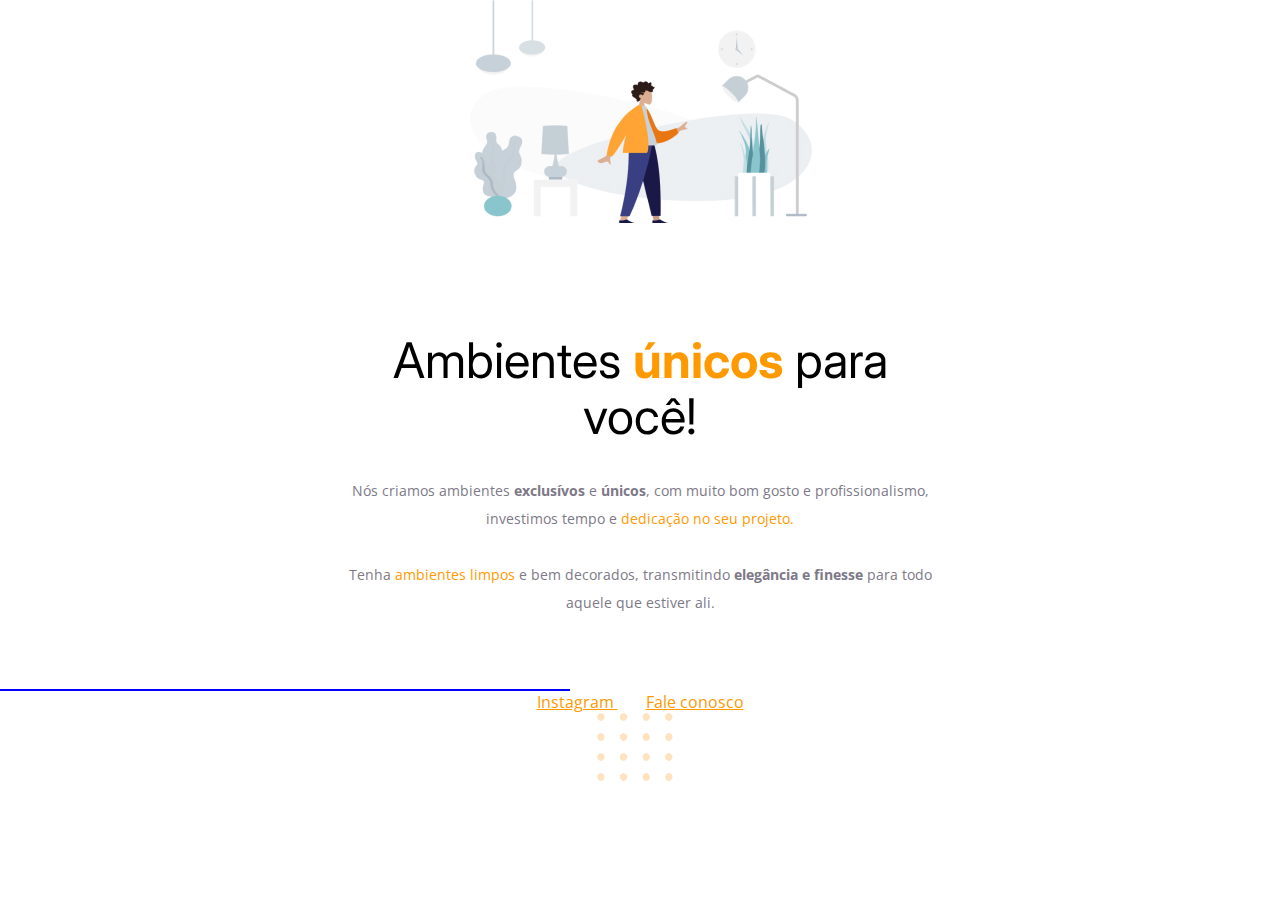
<file: projeto_01/index.html>
<!DOCTYPE html>
<html lang="pt-br">
<head>
  <link rel="preconnect" href="https://fonts.googleapis.com" />
  <link rel="preconnect" href="https://fonts.gstatic.com" crossorigin />
  
  <meta charset="UTF-8">
  <meta name="viewport" content="width=device-width, initial-scale=1.0">
  
  <title>Móveis customizados</title>
  
  <link 
    href="https://fonts.googleapis.com/css2?family=Inter:wght@400;700&family=Open+Sans:wght@400;700&display=swap" 
    rel="stylesheet"
    />
  <link rel="stylesheet" href="style.css">
  
</head>
<body>
  
  <div id="hero">
    <img 
    src="images/img1.jpg" 
    alt="Desenho de uma pessoa em uma sala com móveis" 
    />
    <h1>Ambientes <span>únicos</span> para você!</h1>
    <p>
      Nós criamos ambientes <strong>exclusívos</strong> e <strong>únicos</strong>, 
      com muito bom gosto e profissionalismo, 
      investimos tempo e <span>dedicação no seu projeto.</span> 

      <br/>
      <br/>
      
      Tenha <span>ambientes limpos</span> e bem decorados, 
      transmitindo <strong>elegância e finesse</strong> para todo aquele que estiver ali.
    </p>
  </div>
  
  
  <div id="footer">
    <div id="line"></div>
    <a 
    href="https://instagram.com/moveisparavoce">
    Instagram
  </a>
  <a 
  href="mailto:contato@moveisparavoce.com">
  Fale conosco
</a>
</div>
<img
  id="balls" 
  src="images/balls.svg" 
  alt="Bolinhas laranjadas no canto inferior direito da tela" 
/>
  
</body>
</html>
</file>
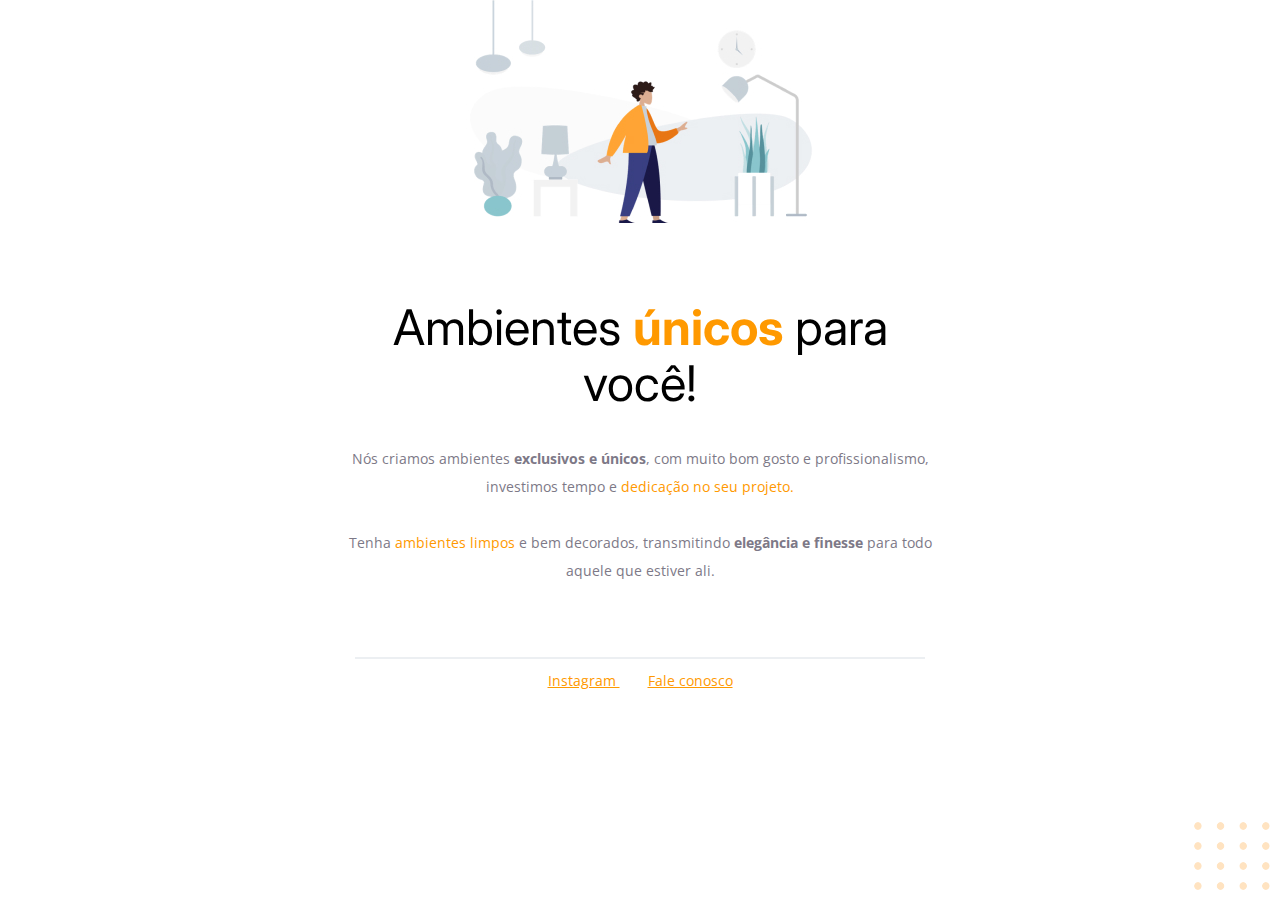
<file: Explorer/stage_02/stg02_desafio_01/index.html>
<!-- Instrução que define o tipo do documento. -->
<!DOCTYPE html>
<html lang="pt-br">
  <!-- Tag <head> contém as instruções para a página -->
  <head>
    <link rel="preconnect" href="https://fonts.googleapis.com" />
    <link rel="preconnect" href="https://fonts.gstatic.com" crossorigin />
    <meta charset="UTF-8" />
    <meta name="viewport" content="width=device-width, initial-scale=1.0" />
    <title>Móveis customizados</title>

    <link
      href="https://fonts.googleapis.com/css2?family=Inter:wght@400;700&family=Open+Sans:wght@400;700&display=swap"
      rel="stylesheet"
    />

    <link rel="stylesheet" href="style.css" />
  </head>

  <!-- Tag <body> é o corpo do documento, onde tem as informações que serão mostradas. -->
  <body>
    <div id="hero">
      <img
        src="images/img1.jpg"
        alt="Desenho de uma pessoa vestindo uma camisa amarela em uma sala com Móveis"
      />
      <h1>Ambientes <span>únicos</span> para você!</h1>
      <p>
        Nós criamos ambientes <strong>exclusivos e únicos</strong>, com muito
        bom gosto e profissionalismo, investimos tempo e
        <span>dedicação no seu projeto.</span>
        <br />
        <br />
        Tenha <span>ambientes limpos</span> e bem decorados, transmitindo
        <strong>elegância e finesse</strong>
        para todo aquele que estiver ali.
      </p>
    </div>
    
    <div id="footer">
      <div class="line"></div>
      <a 
        target="_blank" 
        href="https://instagram.com/moveisparavoce">
        Instagram
      </a>
      <a 
        href="mailto:contato@moveisparavoce.com">
        Fale conosco
      </a>
    </div>
    
    <img
      id="balls"
      src="images/balls.svg"
      alt="Bolinhas alaranjadas no canto inferior direito da tela"
    />
  </body>
</html>
</file>
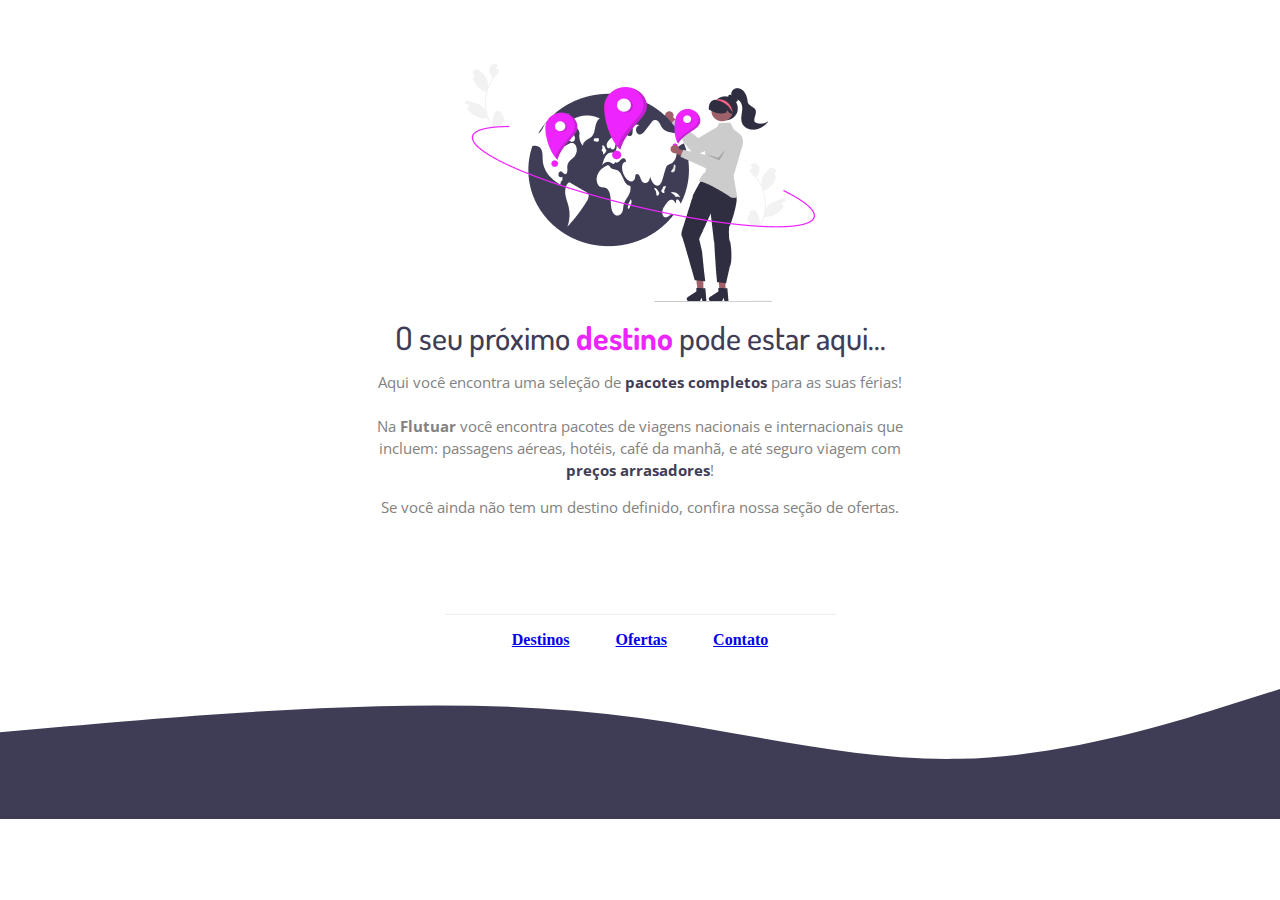
<file: Explorer/stage_02/stg02_desafio_02/index.html>
<!DOCTYPE html>
<html lang="pt-br">
<head>
  <meta charset="UTF-8" />
  <meta name="viewport" content="width=device-width, initial-scale=1.0" />
  <link rel="stylesheet" href="style.css" />
  <link rel="icon" type="image/x-icon" href="/images/favicon.svg" />
  <link rel="preconnect" href="https://fonts.googleapis.com" />
  <link rel="preconnect" href="https://fonts.gstatic.com" crossorigin />
  <link 
    href="https://fonts.googleapis.com/css2?family=Dosis:wght@400;500;700&family=Open+Sans:wght@400;700&display=swap" 
    rel="stylesheet" />
  
  <title>Flutar.com</title>
</head>
<body>
  <main>
    <img src="images/img1.png" alt="Desenho de uma garota com o planeta terra" />
    <div id="text">
      <h1>O seu próximo <strong>destino</strong> pode estar aqui...</h1>
      <p>
        Aqui você encontra uma seleção de <strong>pacotes completos</strong> 
        para as suas férias!
        <br />
        <br />
        Na <strong id="flutuar">Flutuar</strong> você encontra pacotes de viagens nacionais e 
        internacionais que incluem: 
        passagens aéreas, hotéis, café da manhã, e até seguro viagem com 
        <strong>preços arrasadores</strong>!
      </p>
      <p>Se você ainda não tem um destino definido, confira nossa seção de ofertas.</p>
    </div>
  </main>
  <footer>
    <div id="line"></div>
    <a href="#">Destinos</a>
    <a href="#">Ofertas</a>
    <a href="#">Contato</a>
    <img id="wave" src="images/wave.svg" />
  </footer>
  
</body>
</html>
</file>
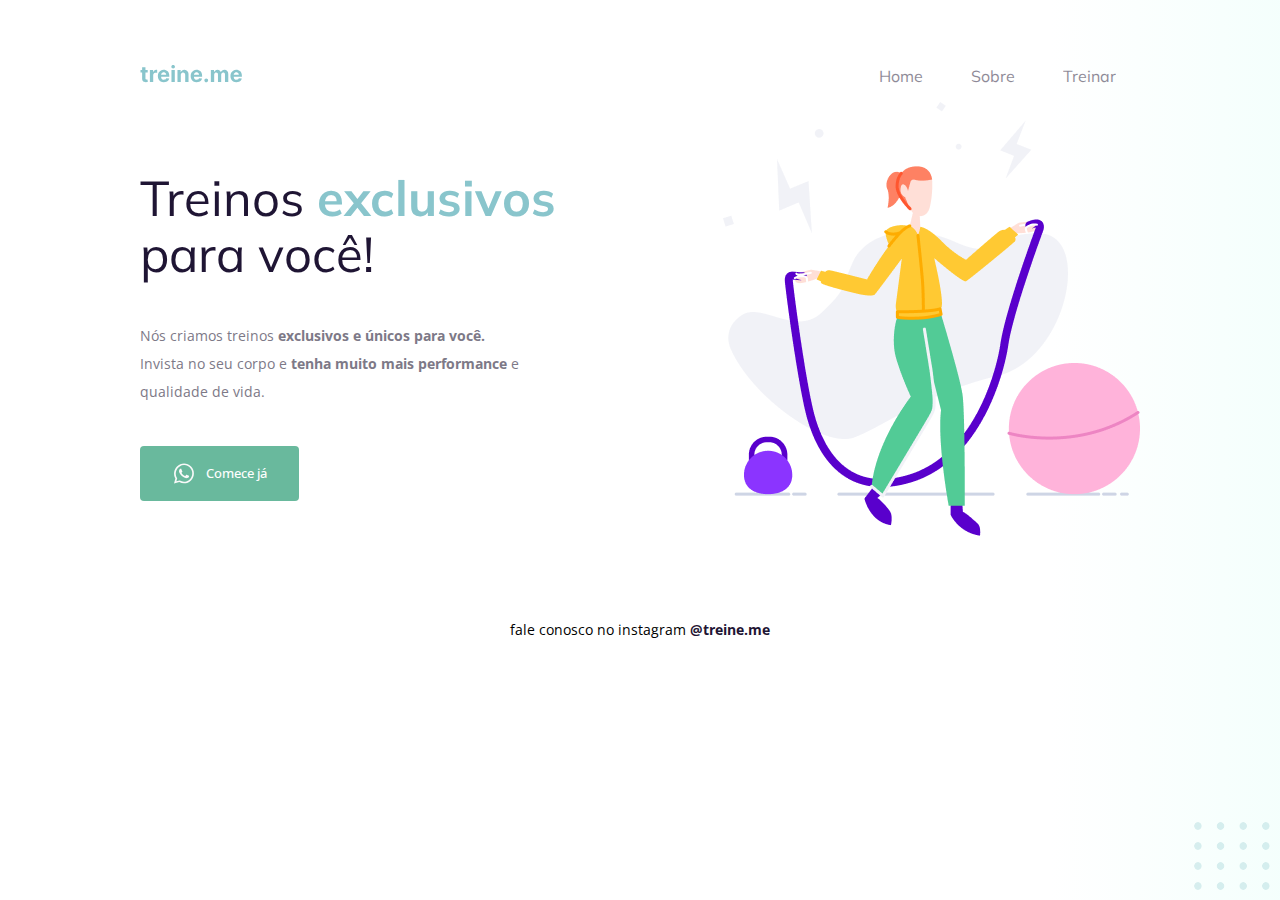
<file: Explorer/stage_02/stg02_desafio_03/index.html>
<!DOCTYPE html>
<html lang="pt-br">
  <head>
    <link rel="preconnect" href="https://fonts.googleapis.com">
    <link rel="preconnect" href="https://fonts.gstatic.com" crossorigin>
    
    <meta charset="UTF-8" />
    <meta name="viewport" content="width=device-width, initial-scale=1.0" />
    
    <link href="https://fonts.googleapis.com/css2?family=Mulish:wght@400;500;700&family=Open+Sans:wght@400;500;700&display=swap" rel="stylesheet">
    
    <link rel="stylesheet" href="style.css">
    
    <title>Treine me</title>
  </head>

  <body>
    <div class="page">
      <nav>
          <a id="logo" href="#">
            <img src="images/logo.svg" alt="Treine.me" />
          </a>
          <ul>
            <li><a href="#">Home</a></li>
            <li><a href="#">Sobre</a></li>
            <li><a href="#">Treinar</a></li>
          </ul>
        </nav>
        
        <main>
          <section>
            <h1>Treinos <span>exclusivos</span> para você!</h1>
            
            <p>
              Nós criamos treinos <strong>exclusivos e únicos para você.</strong></br>
              Invista no seu corpo e <strong>tenha muito mais performance</strong> e qualidade de vida.
            </p>
            
            <button>
              <img src="images/whats.svg" alt="Ícone do whatsapp">
              Comece já
            </button>
          </section>
          <img src="images/img.png" alt="Desenho de uma mulher pulando corta numa academia.">  
      </main>

      <footer>
          fale conosco no instagram <a href="https://instagram.com/treineme" target="_blank">@treine.me</a>
      </footer>
    </div>

    <img id="balls" src="images/balls.svg" alt="Bolinhas decorativas verdes no canto inferior direito da página.">

  </body>
</html>
</file>
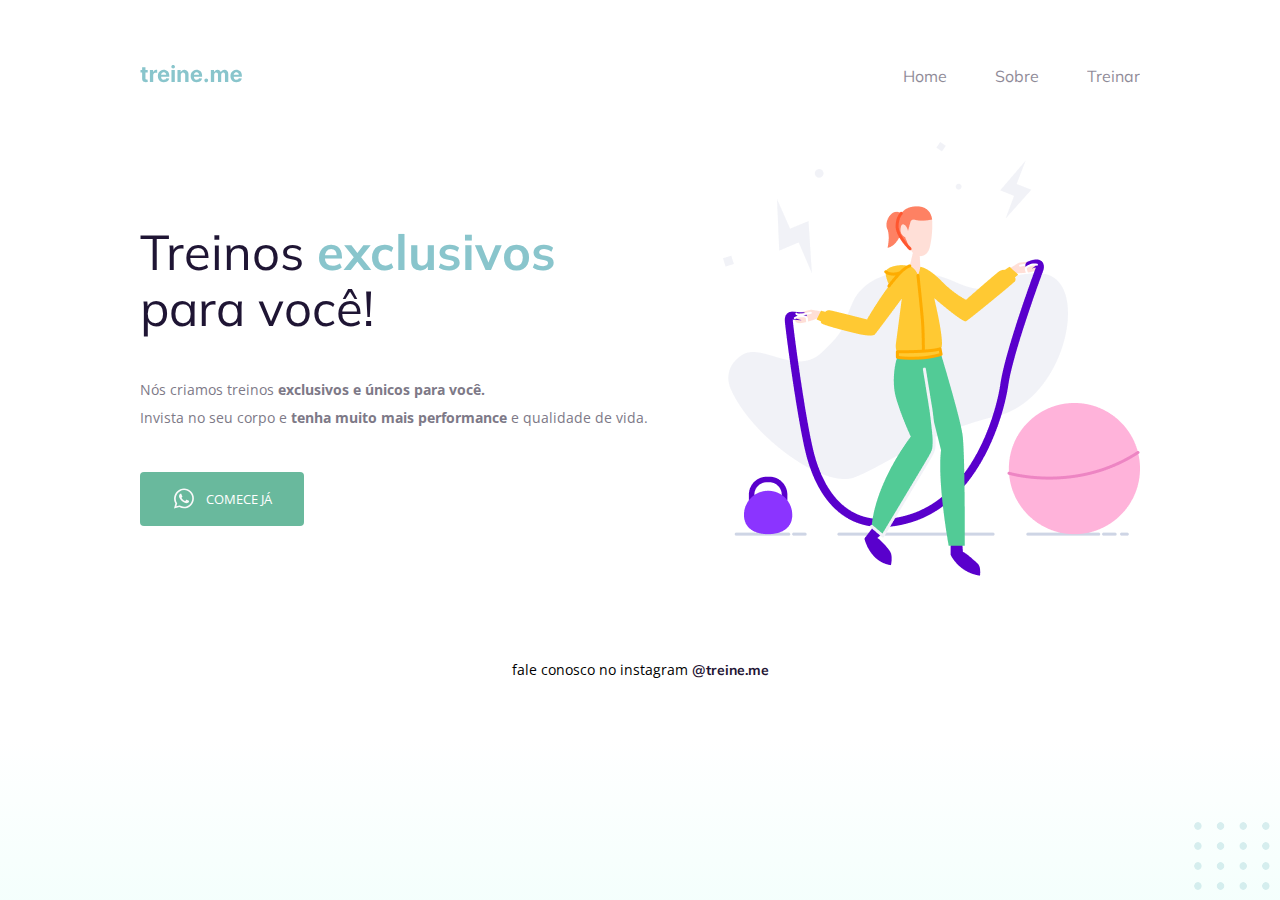
<file: Explorer/stage_02/stg02_desafio_04/index.html>
<!DOCTYPE html>
<html lang="pt-br">
  <head>
    <link rel="preconnect" href="https://fonts.googleapis.com">
    <link rel="preconnect" href="https://fonts.gstatic.com" crossorigin>

    <meta charset="UTF-8" />
    <meta name="viewport" content="width=device-width, initial-scale=1.0" />
    <title>Treine me</title>

    <link href="https://fonts.googleapis.com/css2?family=Mulish:wght@400;700&family=Open+Sans:wght@400;700&display=swap" rel="stylesheet">

    <link rel="stylesheet" href="style.css">

  </head>
  <body>
    <div class="page">
        <nav>
          <a id="logo" href="#">
            <img src="images/logo.svg" alt="Treine.me" />
          </a>
          <ul>
            <li><a href="#">Home</a></li>
            <li><a href="#">Sobre</a></li>
            <li><a href="#">Treinar</a></li>
          </ul>
        </nav>
    
      <main>
        <div>
          <h1>Treinos <span>exclusivos</span> para você!</h1>

          <p>
            Nós criamos treinos <strong>exclusivos e únicos para você.</strong></br>
            Invista no seu corpo e <strong>tenha muito mais performance</strong> e qualidade de vida.
          </p>

          <button>
              <img src="images/whats.svg" alt="Ícone do whatsapp">
              Comece já
          </button>

        </div>

        <img src="images/img.png" alt="Desenho de uma mulher pulando corta numa academia.">
      </main>
      <footer>
          fale conosco no instagram <a href="https://instagram.com/treineme" target="_blank">@treine.me</a>
      </footer>
    </div>

    <img id="balls" src="images/balls.svg" alt="Bolinhas decorativas verdes no canto inferior direito da página.">

  </body>
</html>
</file>
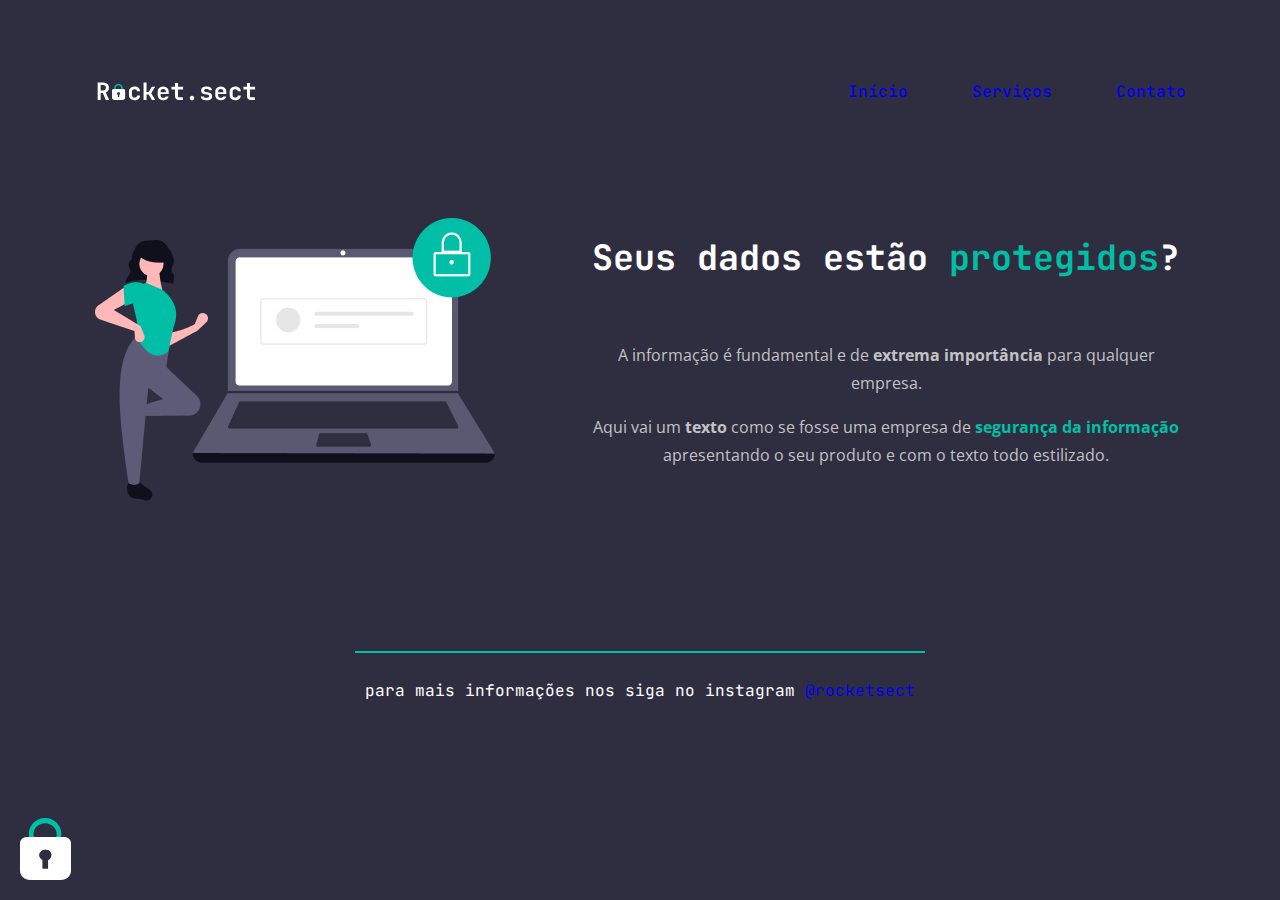
<file: Explorer/stage_02/stg02_desafio_05/index.html>
<!DOCTYPE html>
<html lang="pt-br">
<head>
  <link rel="preconnect" href="https://fonts.googleapis.com" />
  <link rel="preconnect" href="https://fonts.gstatic.com" crossorigin />

  <meta charset="UTF-8" />
  <meta name="viewport" content="width=device-width, initial-scale=1.0" />

  <link rel="stylesheet" href="style.css" />
  <link rel="icon" type="image/x-icon" href="images/padlock.svg" />
  <link href="https://fonts.googleapis.com/css2?family=JetBrains+Mono:wght@400;500;700&family=Open+Sans:wght@400;500;700&display=swap" rel="stylesheet" />

  <title>Rocket.sect</title>
</head>
<body>
  <div class="container">

      <header>
        <a href="#">
          <img src="images/logo.svg" alt="rocket.sect">
        </a>
        <nav>
          <ul>
            <li><a href="#">Início</a></li>
            <li><a href="#">Serviços</a></li>
            <li><a href="#">Contato</a></li>
          </ul>
        </nav>
      </header>

      <main>
        <img src="images/img1.png" alt="ilustração de uma ao lado de um notebook com cadeado">
        <section>
          <h1>Seus dados estão <span>protegidos</span>?</h1>
          <div id="text">
            <p>A informação é fundamental e de <strong>extrema importância</strong> para qualquer empresa. </p>
            
            <p>Aqui vai um <strong>texto</strong> como se fosse uma empresa de <span><strong>segurança da informação</strong></span> apresentando o seu produto e com o texto todo estilizado.</p>
          </div>
        </section>
      </main>

      <footer>
        <div id="line"></div>
        para mais informações nos siga no instagram <a href="https://www.instagram.com/rocketseat/" target="_blank">@rocketsect</a>
      </footer>

    </div>
    <img id="padlock" src="images/padlock.svg" alt="ilustração cadeado">
  
</body>
</html>
</file>
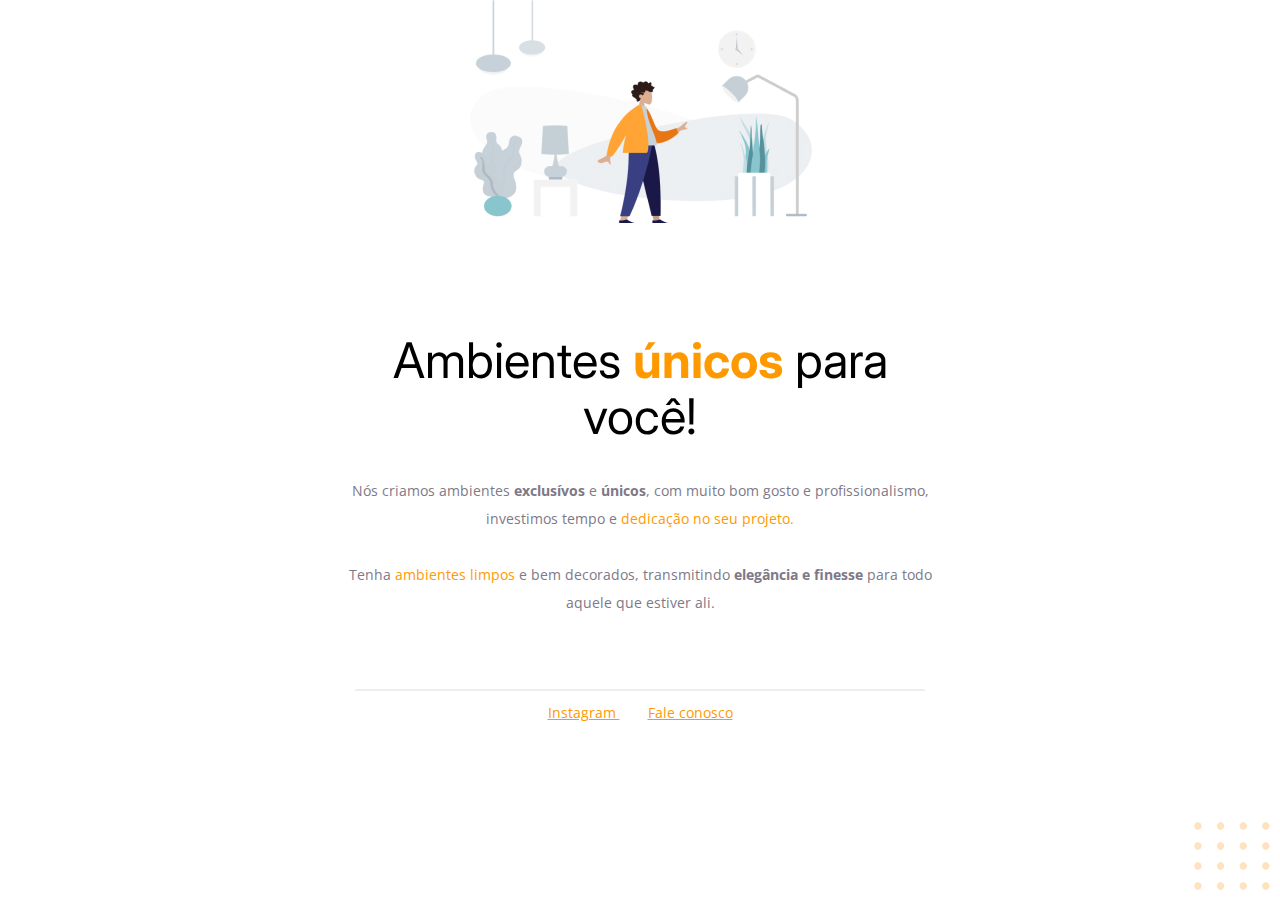
<file: Explorer/stage_02/stg02_projeto_01/index.html>
<!DOCTYPE html>
<html lang="pt-br">
<head>
  <link rel="preconnect" href="https://fonts.googleapis.com" />
  <link rel="preconnect" href="https://fonts.gstatic.com" crossorigin />
  
  <meta charset="UTF-8">
  <meta name="viewport" content="width=device-width, initial-scale=1.0">
  
  <title>Móveis customizados</title>
  
  <link 
    href="https://fonts.googleapis.com/css2?family=Inter:wght@400;700&family=Open+Sans:wght@400;700&display=swap" 
    rel="stylesheet"
    />
  <link rel="stylesheet" href="style.css">
  
</head>
<body>
  
  <div id="hero">
    <img 
    src="images/img1.jpg" 
    alt="Desenho de uma pessoa em uma sala com móveis" 
    />
    <h1>Ambientes <span>únicos</span> para você!</h1>
    <p>
      Nós criamos ambientes <strong>exclusívos</strong> e <strong>únicos</strong>, 
      com muito bom gosto e profissionalismo, 
      investimos tempo e <span>dedicação no seu projeto.</span> 

      <br/>
      <br/>
      
      Tenha <span>ambientes limpos</span> e bem decorados, 
      transmitindo <strong>elegância e finesse</strong> para todo aquele que estiver ali.
    </p>
  </div>
  
  
  <div id="footer">
    <div id="line"></div>
    <a
      target="_blank"
      href="https://instagram.com/moveisparavoce">
      Instagram
  </a>
  <a 
  href="mailto:contato@moveisparavoce.com">
  Fale conosco
</a>
</div>

<img
  id="balls" 
  src="images/balls.svg" 
  alt="Bolinhas laranjadas no canto inferior direito da tela" 
/>
  
</body>
</html>
</file>
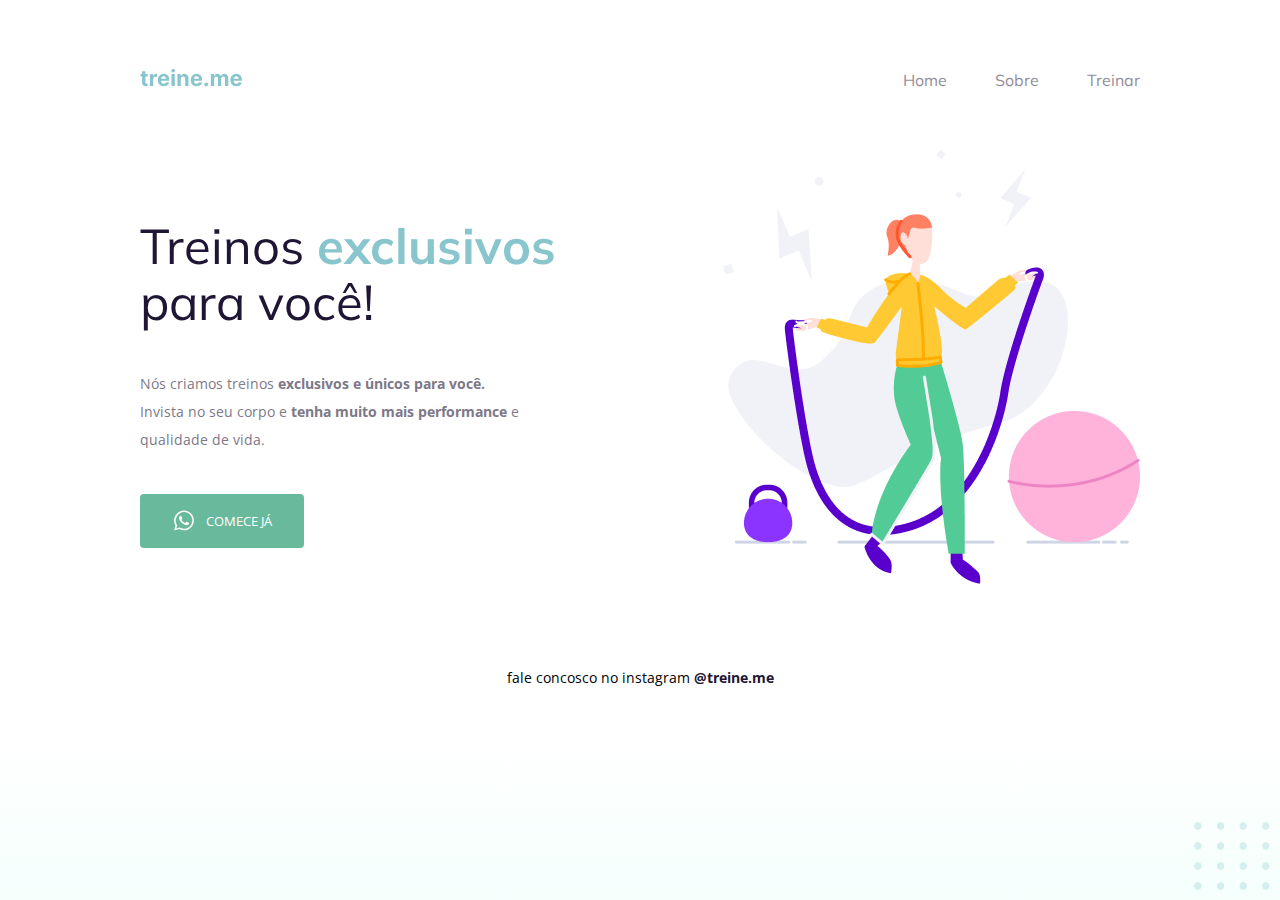
<file: Explorer/stage_02/stg02_projeto_02/index.html>
<!DOCTYPE html>
<html lang="pt-br">
  <head>
    <link rel="preconnect" href="https://fonts.googleapis.com" />
    <link rel="preconnect" href="https://fonts.gstatic.com" crossorigin />
    <meta charset="UTF-8" />
    <meta http-equiv="X-UA-Compatible" content="IE=edge" />
    <meta name="viewport" content="width=device-width, initial-scale=1.0" />
    <title>Treine me</title>
    <link
      href="https://fonts.googleapis.com/css2?family=Mulish:wght@400;700&family=Open+Sans:wght@400;700&display=swap"
      rel="stylesheet"
    />
    <link rel="stylesheet" href="style.css" />
  </head>
  <body>
    <div class="page">
      <nav>
        <a id="logo" href="#">
          <img src="images/logo.svg" alt="Treine.me" />
        </a>
        <ul>
          <li><a href="#">Home</a></li>
          <li><a href="#">Sobre</a></li>
          <li><a href="#">Treinar</a></li>
        </ul>
      </nav>
      <main>
        <section class="text">
          <h1>Treinos <span>exclusivos</span> para você!</h1>

          <p>
            Nós criamos treinos <strong>exclusivos e únicos para você.</strong>
            <br />
            Invista no seu corpo e
            <strong>tenha muito mais performance</strong> e
            <br />
            qualidade de vida.
          </p>

          <button>
            <img src="images/whats.svg" alt="ícone do WhatsApp" />
            Comece já
          </button>
        </section>

        <img
          src="images/img.png"
          alt="Desenho de uma mulher pulando corda numa academia"
        />
      </main>
      <footer>
        fale concosco no instagram
        <a href="https://instagram.com/treineme" target="_blank">@treine.me</a>
      </footer>
    </div>

    <img
      id="balls"
      src="images/balls.svg"
      alt="Bolinhas decorativas verdes no canto inferior direito da página"
    />
  </body>
</html>
</file>
<file: projeto_01/style.css>
body {
  font-family: 'Open Sans', sans-serif;
  text-align: center;
  margin: 0;
}

#hero {
  width: 592px;
  margin: 0 auto 72px;
}

#hero img {
  margin-bottom: 72px;
}

h1 {
  font-family: 'Inter', sans-serif;
  font-size: 49px;
  line-height: 56px;
  font-weight: normal;
  margin-bottom: 32px;
}

h1 span {
  font-weight: bold;
}


span, a {
  color: #FF9900;
}

p {
  color: #7D7987;
  font-size: 14px;
  line-height: 28px;
}

#footer a + a{
  margin-left: 28px;
}

#line {
  width: 568px;
  border: 1px solid blue;
}
</file>
<file: Explorer/stage_02/stg02_desafio_01/style.css>
body {
  font-family: "Open Sans", sans-serif;
  text-align: center;
  margin: auto;
}

#hero {
    width: 592px;
    margin: 0px auto 72px;
}

img {
    margin: 0px auto;
}

h1 {
  font-family: "Inter", sans-serif;
  font-size: 49px;
  line-height: 56px;
  font-weight: normal;
  margin-top: 72px;
}

h1 span {
  font-weight: bold;
  margin-bottom: 32px;
}

span, a {
  color: #ff9900;
}

p, #footer {
  color: #7d7987;
  font-size: 14px;
  line-height: 28px;
}

#footer a + a {
    margin-left: 28px;
}

#footer {
    margin-bottom: 33px;
}

.line {
    width: 568px;
    height: 0;
    margin: 0 auto 8px;
    border: 1px solid #ECEFF2;
}

#balls {
    position: fixed;
    bottom: 0px;
    right: 0px;
}
</file>
<file: Explorer/stage_02/stg02_desafio_02/style.css>
body {
  margin: auto;
  text-align: center;
}

main {
  font-family: 'Open Sans', sans-serif;
  font-size: 15px;
  width: 626px;
  height: 486px;
  margin: 0px auto 64px;
  padding-top: 64px;
}

#text {
  width: 540px;
  height: 107px;
  line-height: 22px;
  margin: auto;
}

h1 {
  font-family: 'Dosis', sans-serif;
  font-weight: 500;
  font-size: 32px;
  color: #3F3D56;
}

h1 strong {
  color: #EE24FF;
}

p {
  color: #828282;
}

p strong {
  color:#3F3D56;
}

#flutuar {
  color: #828282;
}

footer {
  margin: auto;
  color: #3F3D56;
  font-weight: bold;

}

footer a + a {
  margin-left: 42px;
}

#line {
  width: 391px;
  height: 0px;
  margin: 0px auto 16px;
  border-top: 1px solid #ECEFF2;
}

#wave {
  width: 100%;
  margin-top: 40px;
  margin-bottom: -5px
}
</file>
<file: Explorer/stage_02/stg02_desafio_03/style.css>
body {
  margin: 0;
  font-family: "Open Sans", sans-serif;
  background: linear-gradient(90deg, rgb(227, 255, 248, 0) 82.08%, rgb(227, 255, 248, 0.38) 100%);
  min-height: 100vh;
}
  
.page {
  width: 1000px;
  margin: 0 auto;
  padding-top: 65px;
}

main {
  display: flex;
  justify-content: space-between;
  align-items: center;
}

nav {
  display: flex;
  justify-content: space-between;
  align-items: center;

  margin-bottom: 15px;
  font-family: "Mulish", sans-serif;
}

ul {
  display: flex;
  list-style: none;
  margin: 0;
  padding: 0;
}

li {
  margin: 0px 24px;
}


a {
  color: #1f1534;
  text-decoration: none;
}


ul li a {
    opacity: 0.5;
}

ul li a:hover {
  font-weight: bold;
  opacity: 1;
}

h1, ul {
  font-family: "Mulish", sans-serif;
}

h1 {
  font-size: 49px;
  line-height: 56px;
  color: #1f1534;

  font-weight: normal;

  width: 490px;
}

h1 span {
  color: #89c5cc;
  font-weight: bold;
}

section p {
  font-size: 14px;
  line-height: 28px;
  color: #7d7987;

  margin: 40px 0;
  width: 438px;
}

button {
  color: white;
  font-family: "Open Sans", sans-serif;
  font-weight: 500;

  background: #69B99D;
  border: 0;
  padding: 15px 32px;

  display: flex;
  justify-content: center;
  align-items: center;
  gap: 10px;

  border-radius: 4px;

  cursor: pointer;
}

button:hover {
    background: #4EA788;
}

footer {
  font-size: 14px;
  line-height: 28px;

  text-align: center;

  margin-top: 80px;
  margin-bottom: 30px;
}

footer a {
  font-weight: bold;
}

#balls {
    position: fixed;
    bottom: 0;
    right: 0;
}
</file>
<file: Explorer/stage_02/stg02_desafio_04/style.css>
body {
  margin: 0;

  font-family: "Open Sans", sans-serif;

  background: linear-gradient(180deg, rgb(227, 255, 248, 0) 82.08%, rgb(227, 255, 248, 0.38) 100%);

  min-height: 100vh;
}

.page {
  width: 1000px;
  margin: 0 auto;
  padding-top: 65px;
}

nav {
  display: flex;
  justify-content: space-between;
  align-items: center;

  margin-bottom: 55px;
}

ul {
  display: flex;
  gap: 48px;
  list-style: none;
  margin: 0;
  padding: 0;
}

a {
  color: #1f1534;
  text-decoration: none;
}

ul li a {
    opacity: 0.5;
}

a li a:hover {
  font-weight: bold;
  opacity: 1;
}

a,
h1 {
  font-family: "Mulish", sans-serif;
}

main {
  display: flex;
  align-items: center;
  justify-content: space-between;
}

h1 {
  font-size: 49px;
  line-height: 56px;
  color: #1f1534;

  font-weight: normal;

  width: 490px;
}

h1 span {
  color: #89c5cc;
  font-weight: bold;
}

p {
  font-size: 14px;
  line-height: 28px;
  color: #7d7987;

  margin: 40px 0;
}

button {
  color: white;
  text-transform: uppercase;
  font-family: "Open Sans", sans-serif;

  background: #69B99D;
  border: 0;
  padding: 14px 32px 15px;

  display: flex;
  align-items: center;
  justify-content: center;
  gap: 10px;

  border-radius: 4px;

  cursor: pointer;
}

footer {
  font-size: 14px;
  line-height: 28px;

  text-align: center;

  margin-top: 80px;
}

footer a {
  font-weight: bold;
}

#balls {
    position: fixed;
    bottom: 0;
    right: 0;
}
</file>
<file: Explorer/stage_02/stg02_desafio_05/style.css>
body {
  margin: 0;
  background: #2F2E41;
  color: #FFFFFF;
  min-height: 100vh;

  font-family: 'Open Sans', sans-serif;
}

.container {
  width: 1092px;
  margin: 0 auto;
  padding-top: 65px;
}

header {
  display: flex;
  justify-content: space-between;
  align-items: center;
  margin-bottom: 100px;

  font-family: 'JetBrains Mono', monospace;
}

ul {
  list-style: none;
  display: flex;
  justify-content: space-between;
  align-items: center;
  font-weight: 500;
  gap: 64px;
}

a {
  text-decoration: none;
}

a:visited {
  color: #FFFFFF;
}

a:hover {
  color: #00BFA6;
}

main {
  display: flex;
  justify-content: space-between;
  align-items: center;
  gap: 80px;

  text-align: center;

  color: #C2C2C2;
}

main p {
  font-size: 16px;
  line-height: 28px;
  
}

main span {
  color: #00BFA6;
}

section {
  width: 600px;
}


h1 {
  color: #FFFFFF;
  font-size: 35px;
  font-family: 'JetBrains Mono', monospace;
  margin-top: 0px;
  margin-bottom: 60px;
}

footer {
  font-family: 'JetBrains Mono', monospace;
  margin: 150px auto 23px;
  text-align: center;
}

footer div {
  width: 568px; 
  height: 0px;

  margin: 0 auto 27px;
  border: 1px solid #00BFA6;
}

#padlock {
  position: fixed;
  left: 20px;
  bottom: 20px;
}
</file>
<file: Explorer/stage_02/stg02_projeto_01/style.css>
body {
  font-family: 'Open Sans', sans-serif;
  text-align: center;
  margin: 0;
}

#hero {
  width: 592px;
  margin: 0 auto 72px;
}

#hero img {
  margin-bottom: 72px;
}

h1 {
  font-family: 'Inter', sans-serif;
  font-size: 49px;
  line-height: 56px;
  font-weight: normal;
  margin-bottom: 32px;
}

h1 span {
  font-weight: bold;
}


span, a {
  color: #FF9900;
}

p, #footer {
  color: #7D7987;
  font-size: 14px;
  line-height: 28px;
}

#footer a + a{
  margin-left: 28px;
}

#line {
  width: 568px;
  height: 0px;

  margin: 0 auto 8px;
  border: 1px solid #ECEFF2;
}

#balls {
  position: fixed;
  bottom: 0px;
  right: 0px;
}
</file>
<file: Explorer/stage_02/stg02_projeto_02/style.css>
body {
  margin: 0;
  font-family: 'Open Sans', sans-serif;
  background: linear-gradient(180deg, rgba(227, 255, 248, 0) 82.08%, rgba(227, 255, 248, 0.38) 100%);
  min-height: 100vh;
}

.page {
  width: 1000px;
  margin: 0 auto;
  padding-top: 65px;
}

nav {
  display: flex;
  justify-content: space-between;
  align-items: center;
  margin-bottom: 55px;
  font-family: 'Mulish', sans-serif;
}

ul {
  list-style: none;
  display: flex;
  gap: 48px;
  margin: 0;
  padding: 0;
}

a {
  color: #1F1534;
  text-decoration: none;
}

ul li a {
  opacity: 0.5;
}

ul li a:hover {
  font-weight: 700;
  opacity: 1;
}

h1, ul {
  font-family: 'Mulish', sans-serif;
}

main {
  display: flex;
  align-items: center;
  justify-content: space-between;
}

h1 {
  font-size: 49px;
  line-height: 56px;
  color: #1F1534;
  font-weight: 400;
  width: 490px;
}

h1 span {
  color: #89C5CC;
  font-weight: 700;
}

section p {
  font-size: 14px;
  line-height: 28px;
  color: #7D7987;
  margin: 40px 0;
}

button {
  color: white;
  text-transform: uppercase;
  font-family: 'Open Sans', sans-serif;
  background: #69B99D;
  border: 0;
  display: flex;
  align-items: center;
  justify-content: center;
  gap: 10px;
  padding: 14px 32px 15px;
  border-radius: 4px;
  cursor: pointer;
}

button:hover {
  background: #4ea788;
}

footer {
  font-size: 14px;
  line-height: 28px;
  text-align: center;
  margin-top: 80px;
}

footer a {
  font-weight: 700;
}

#balls {
  position: fixed;
  bottom: 0;
  right: 0;
}
</file>
